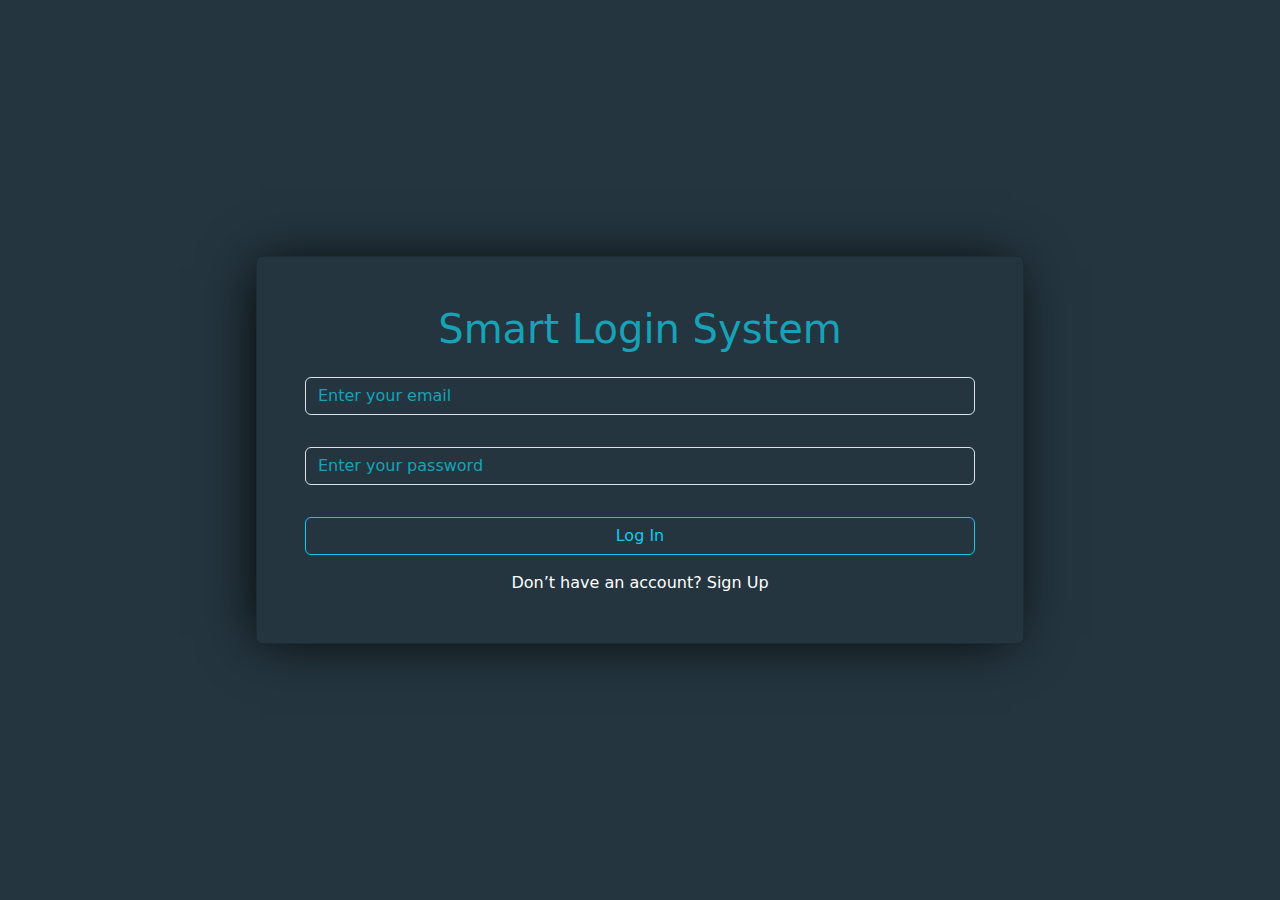
<file: index.html>
<html lang="en">

<head> 
    <meta name="viewport" content="width=device-width, initial-scale=1.0">
    <title>Login</title>
    <link rel="stylesheet" href="css/bootstrap.min.css">
    <link rel="stylesheet" href="css/style.css">
</head>

<body>
    <div class="main vh-100 d-flex">
        <div class="card text-center p-5 m-auto">
            <h1>Smart Login System</h1>
            <div class="my-3">
                <input type="email" class="form-control" placeholder="Enter your email" id="LogInEmailAddress">
            </div>
            <div class="my-3">
                <input type="password" class="form-control" placeholder="Enter your password" id="LogInPassword">
            </div>

            <div id="checkLogIn"></div>

            <button onclick="logIn()" class="btn btn-outline-info my-3 w-100">Log In</button>
            <div class="text-center text-white">Don’t have an account? <a class="text-decoration-none text-white" href="signup.html">Sign Up</a></div>
        </div>
    </div>

    

    <script src="js/bootstrap.bundle.min.js"></script>
    <script src="js/main.js"></script>
</body>

</html>
</file>
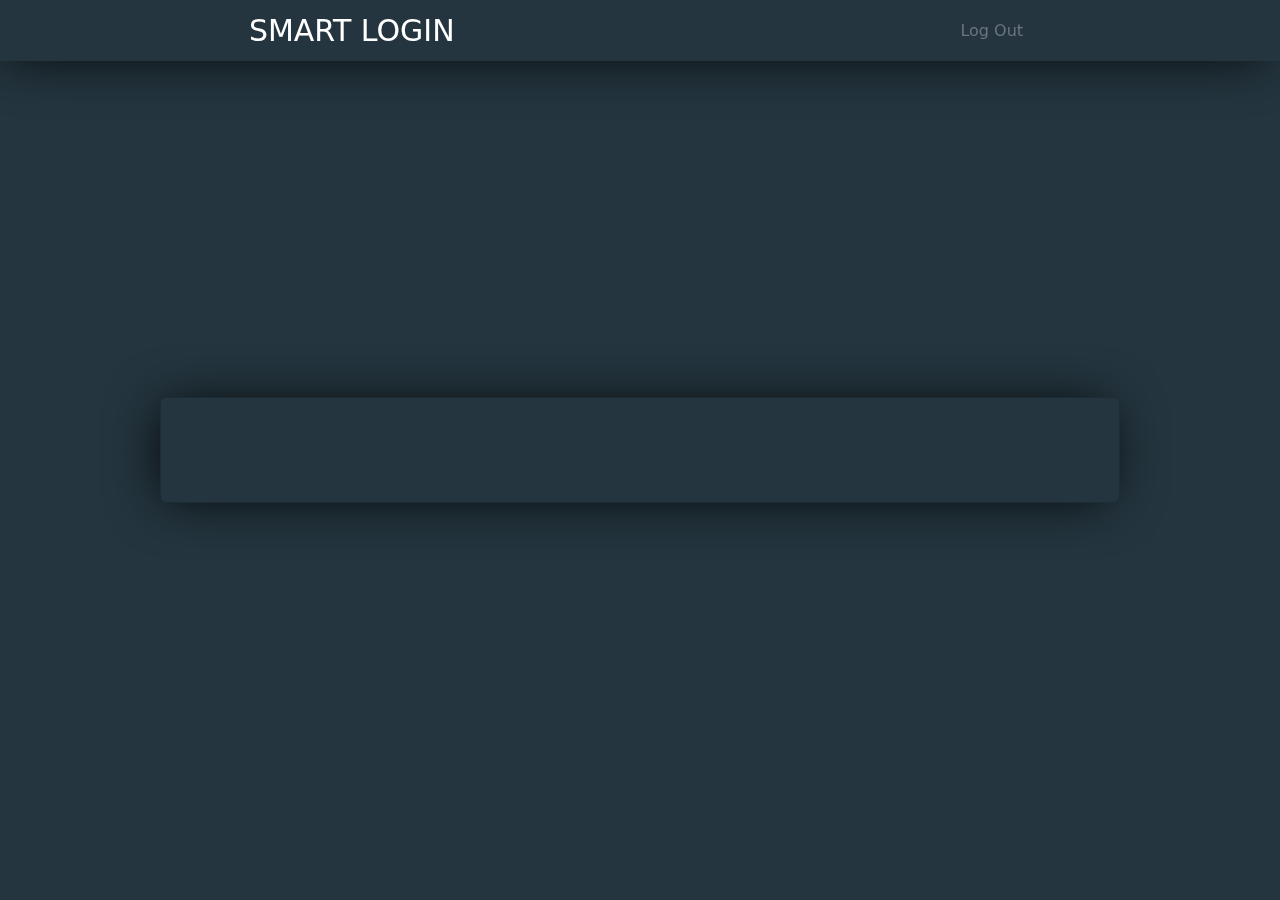
<file: home.html>
<html lang="en">

<head>
    <meta name="viewport" content="width=device-width, initial-scale=1.0">
    <title>Login</title>
    <link rel="stylesheet" href="css/bootstrap.min.css">
    <link rel="stylesheet" href="css/style.css">
</head>

<body>

    <div class="main vh-100">
        <nav class="navbar navbar-expand-lg position-fixed container-fluid d-flex justify-content-around z-3">
            <div>
                <a href="#" class="ainHome text-white text-decoration-none">SMART LOGIN</a>
            </div>
            <div>
                <div class="collapse navbar-collapse" id="navbarSupportedContent">
                    <ul class="navbar-nav me-auto mb-2 mb-lg-0">
                        <li class="nav-item ">
                            <a onclick="logOut()" class="nav-link btn btn-outline-warning text-secondary" href="index.html">Log Out</a>
                        </li> 
                    </ul>
                </div>
            </div>
        </nav>
        <div class="text-center h-100 d-flex align-items-center justify-content-center">
            <div class="card w-75 p-5">
                <h1 id="userName"></h1>
            </div>
        </div>

    </div>


    <script src="js/bootstrap.bundle.min.js"></script>
    <script src="js/main.js"></script>


</body>

</html>
</file>
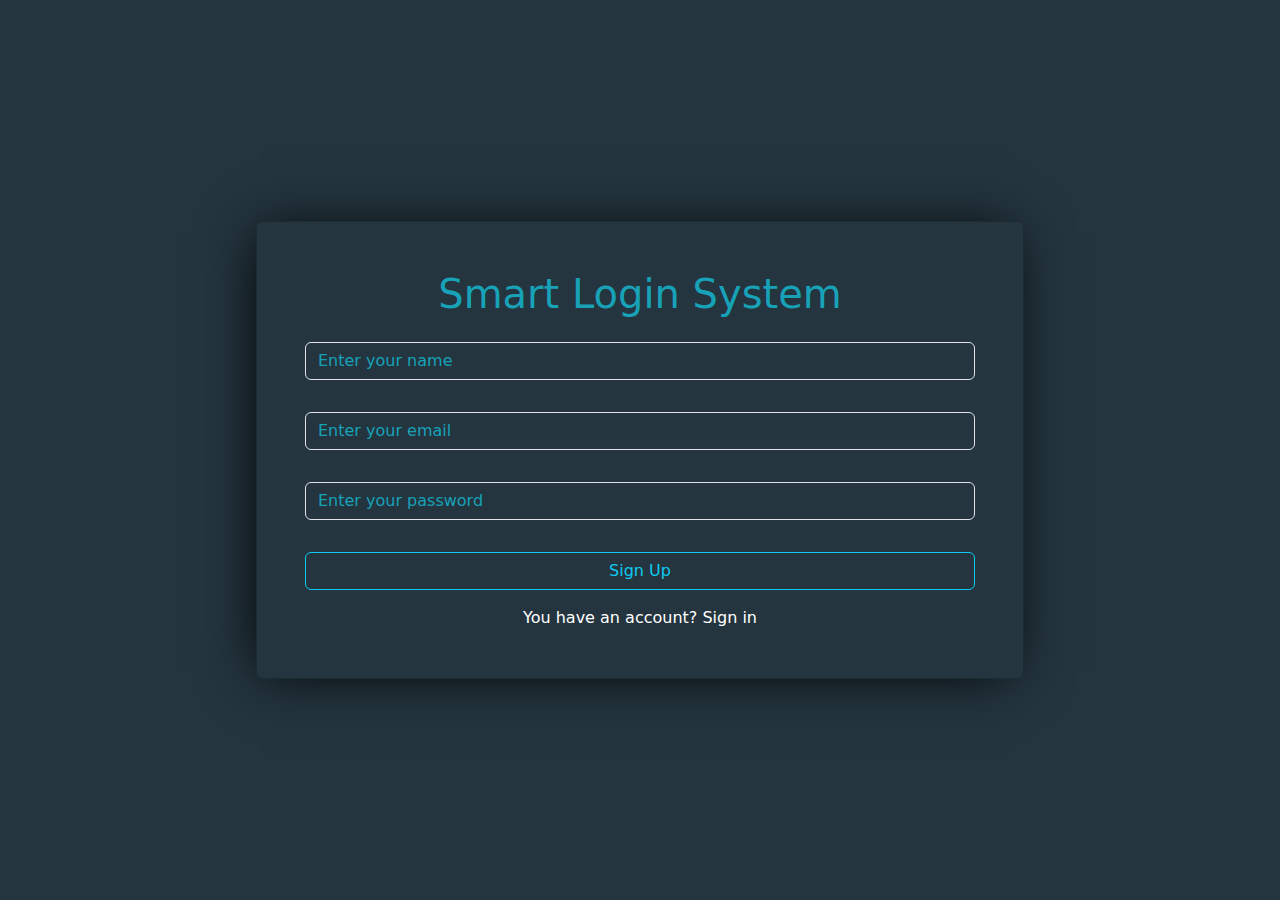
<file: signup.html>
<html lang="en">

<head>
    <meta name="viewport" content="width=device-width, initial-scale=1.0">
    <title>Login</title>
    <link rel="stylesheet" href="css/bootstrap.min.css">
    <link rel="stylesheet" href="css/style.css">
</head>

<body>
    <div class="main vh-100 d-flex">
        <div class="card text-center p-5 m-auto">
            <h1>Smart Login System</h1>
            <div class="my-3">
                <input type="text" class="form-control" placeholder="Enter your name" id="SignUpName">
            </div>
            <div class="my-3">
                <input type="email" class="form-control" placeholder="Enter your email" id="SignUpEmailAddress">
            </div>
            <div class="my-3">
                <input type="password" class="form-control" placeholder="Enter your password" id="SignUpPassword">
            </div>

            <div id="checkSignUp"></div>

            <button onclick="signUp()" class="btn btn-outline-info my-3 w-100">Sign Up</button>
            <div class="text-center text-white">You have an account? <a class="text-decoration-none text-white" href="index.html">Sign in</a></div>
        </div>
    </div>

    




    <script src="js/bootstrap.bundle.min.js"></script>
    <script src="js/main.js"></script>
</body>

</html>
</file>
<file: css/style.css>
.main , nav{
    background-color: #24353f;
}

h1{
    color: #17a2b8;;
}

a:hover{
    text-decoration: underline !important;
}

input , textarea {
    background-color: transparent !important;
    color: white !important;
}

input::placeholder{
    color: #17a2b8 !important;
}

.card{
    width: 60%;
    background-color: #24353f;
    box-shadow: -5px 2px 54px -9px rgba(0, 0, 0, 1);
}

nav{
    box-shadow: -5px 2px 54px -9px rgba(0, 0, 0, 1);
}

.ainHome{
    font-size: 30px;
}
</file>
